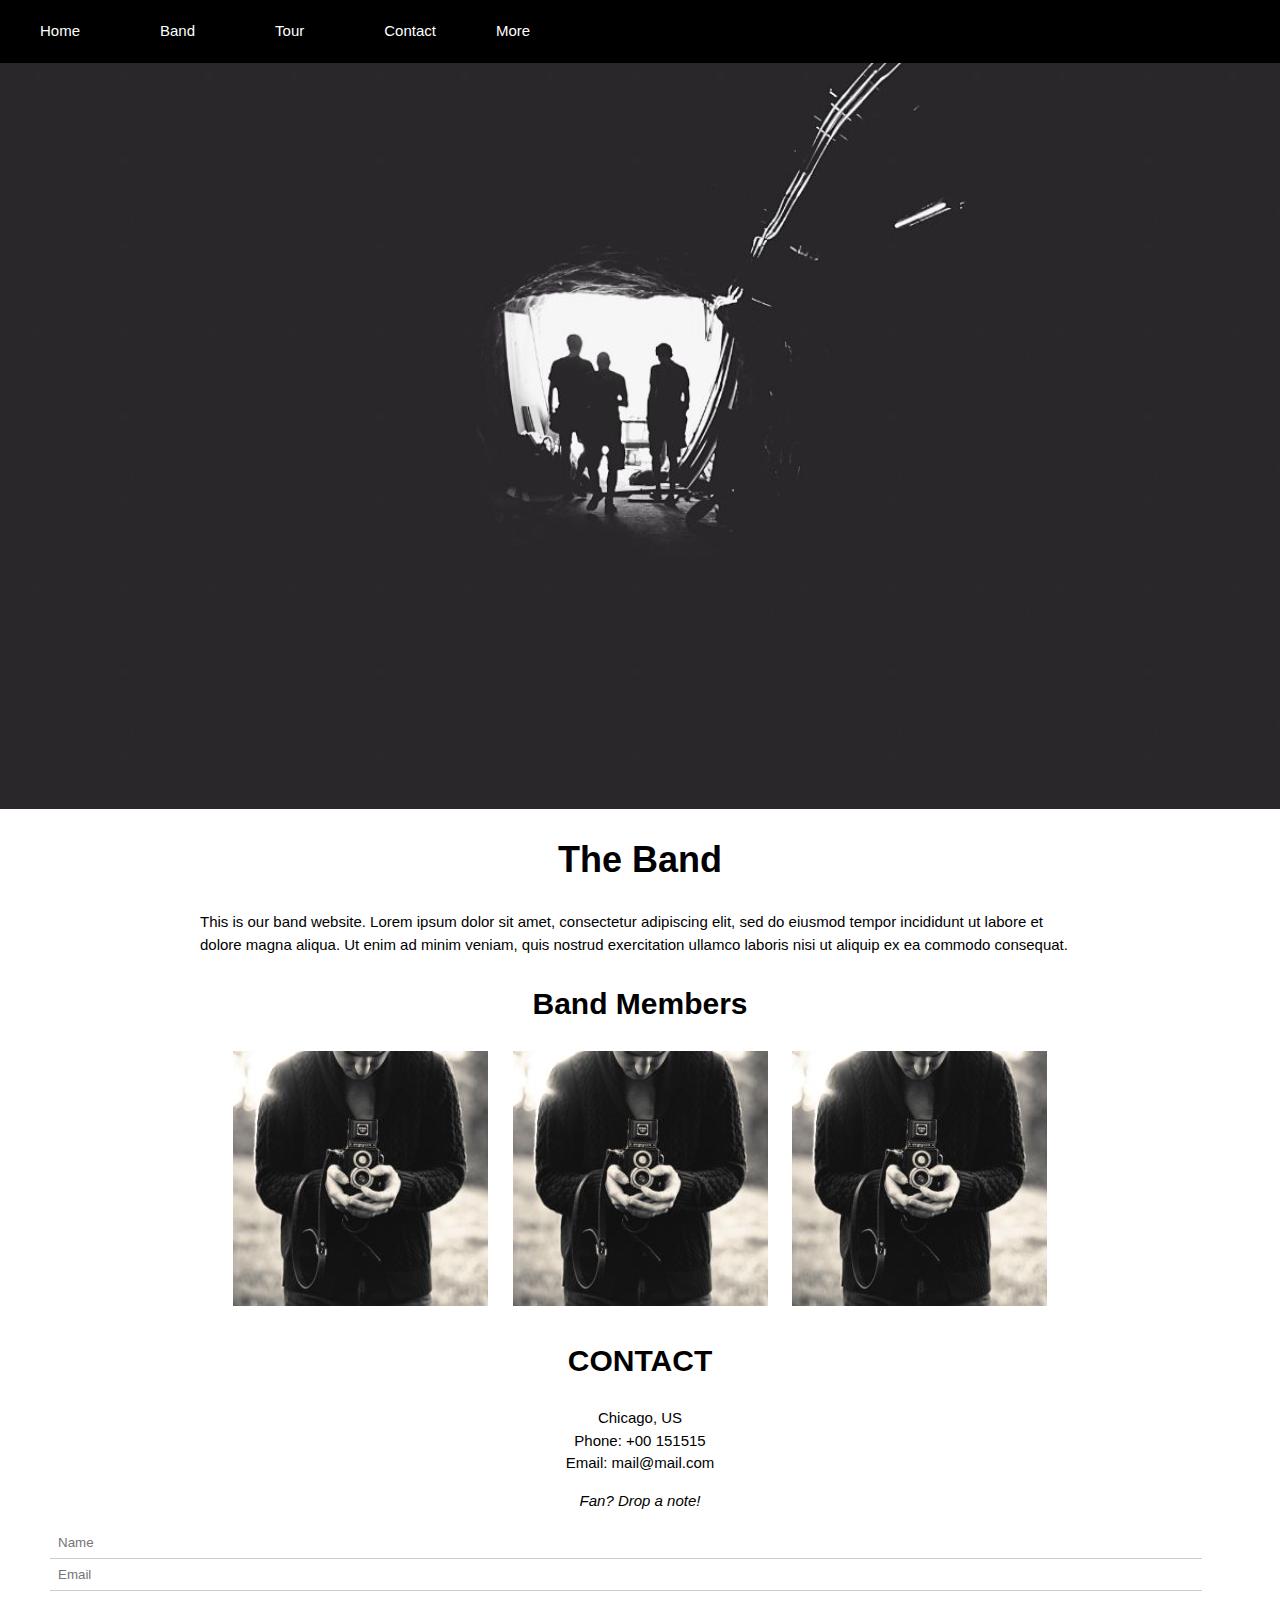
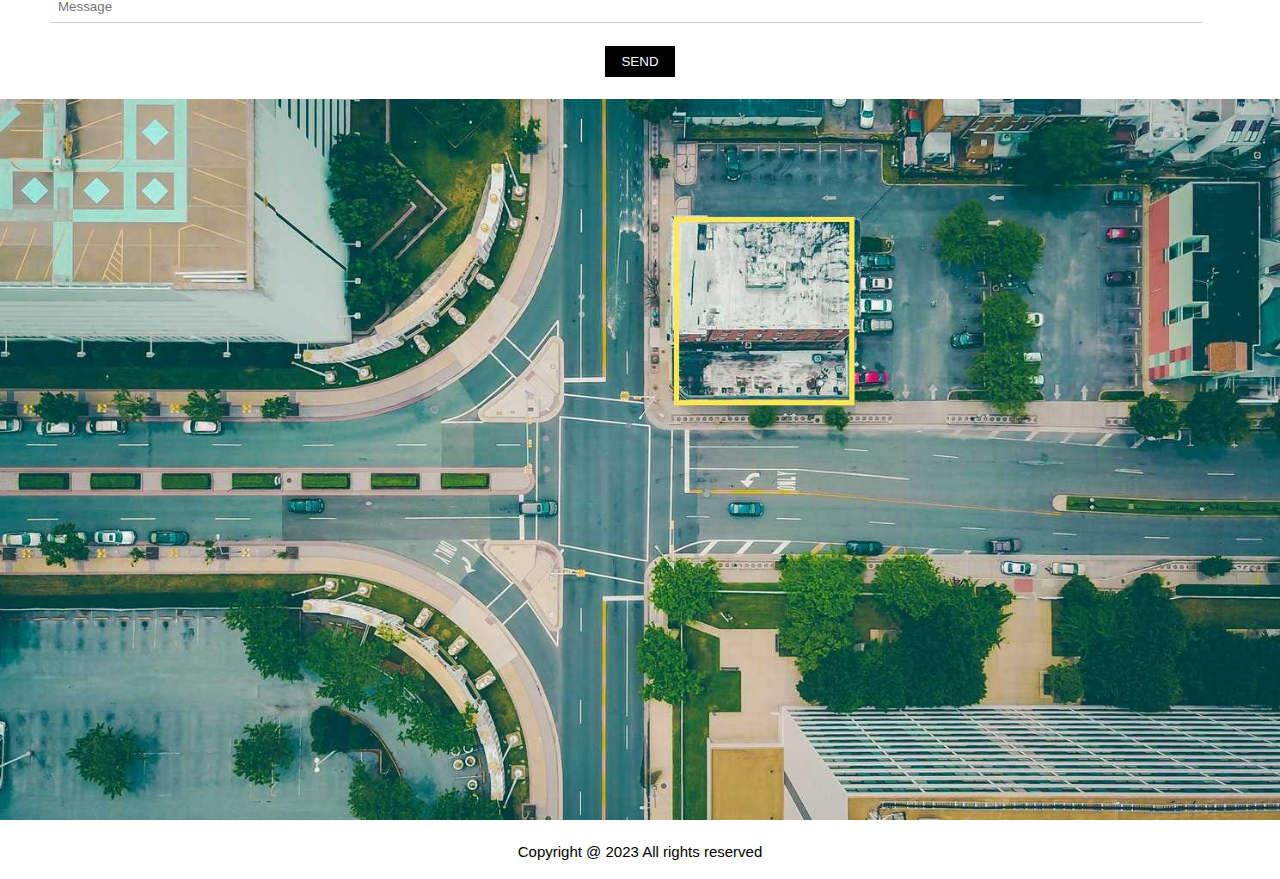
<file: Band_W3shools/index.html>
<!DOCTYPE html>
<html lang="en">
<head>
    <meta charset="UTF-8">
    <meta name="viewport" content="width=device-width, initial-scale=1.0">
    <title>Document</title>
    <link rel="stylesheet" href="style.css">
    <link rel="stylesheet" href="https://cdnjs.cloudflare.com/ajax/libs/font-awesome/6.4.2/css/all.min.css" integrity="sha512-z3gLpd7yknf1YoNbCzqRKc4qyor8gaKU1qmn+CShxbuBusANI9QpRohGBreCFkKxLhei6S9CQXFEbbKuqLg0DA==" crossorigin="anonymous" referrerpolicy="no-referrer" />
    
</head>
<body>
    
<!-- Navigation (Stays on Top) -->
<div class="navbar">
    <div class="items"><a href="#home">Home</a></div>
    <div class="items"><a href="#about">Band</a></div>
    <div class="items"><a href="#about">Tour</a></div>
    <div class="items"><a href="#contact">Contact</a></div>
    <div class="items"> More <i class="fa-solid fa-caret-down"></i>
        <div class="dropdown">
            
            <option class="opt" value="">Merchandise</option>
            <option class="opt" value="">Media</option>
            <option class="opt" value="">Extras</option>
        </div>
    </div>
    <div class="items fa-icon sc" id="icon">
        <a href=""> <i class="fa-solid search-bar fa-magnifying-glass"></i></a>
    </div>
</div>
    
    <!-- Start Content -->
    <div id="home" class="w3-content">
    
    <!-- Slides -->
    <img class="slides" src="img_la.jpg" width="100%" height="90%">
    <img class="slides" src="img_ny.jpg" width="100%" height="90%">
    <img class="slides" src="img_ch.jpg" width="100%" height="90%">
    <script>
    w3.slideshow(".slides", 1500);
    </script>
    
    <!-- About -->
    <div id="about" class="w3-container w3-padding-32">
    <h1 class="w3-center">The Band</h1>
    <p>This is our band website. Lorem ipsum dolor sit amet, consectetur adipiscing elit, sed do eiusmod tempor incididunt ut labore et dolore magna aliqua. Ut enim ad minim veniam, quis nostrud exercitation ullamco laboris nisi ut aliquip ex ea commodo consequat.</p>
    </div>
    
    <!-- Members -->
    <div id="members" class="w3-container w3-padding-32">
    <h2 class="w3-center">Band Members</h2>
    <div class="w3-row w3-center">
    
    <div class="w3-third">
    <img  src="img_bandmember.jpg" alt="Name1">
    </div>
    
    <div class="w3-third">
    <img src="img_bandmember.jpg" alt="Name2">
    </div>
    
    <div class="w3-third">
    <img src="img_bandmember.jpg" alt="Name3">
    </div>
    
    </div>
    </div>
    
    <!-- Contact -->
    <div id="contact" class="w3-container w3-center w3-padding-32">
    <h2 class="w3-wide">CONTACT</h2>
    Chicago, US<br>
    Phone: +00 151515<br>
    Email: mail@mail.com<br>
    <p class="w3-opacity w3-center"><i>Fan? Drop a note!</i></p>
    
    <form action="" target="_blank">
    <input class="w3-input" type="text" placeholder="Name" required name="Name">
    <input class="w3-input" type="text" placeholder="Email" required name="Email">
    <input class="w3-input" type="text" placeholder="Message" required name="Message"><br>
    <button class="w3-button w3-black" type="submit">SEND</button>
    </form>
    
    <br>
    <img src="map.jpg" class="w3-image" style="width:100%">
    <div id="footer">
    <p class="w3-center w3-padding">Copyright @ 2023 All rights reserved</p>
</div>
    </div>
    
    <!-- End Content -->
    </div>
    
</body>
<script src="script.js"></script>
<script src="script2.js"></script>
</html>
</file>
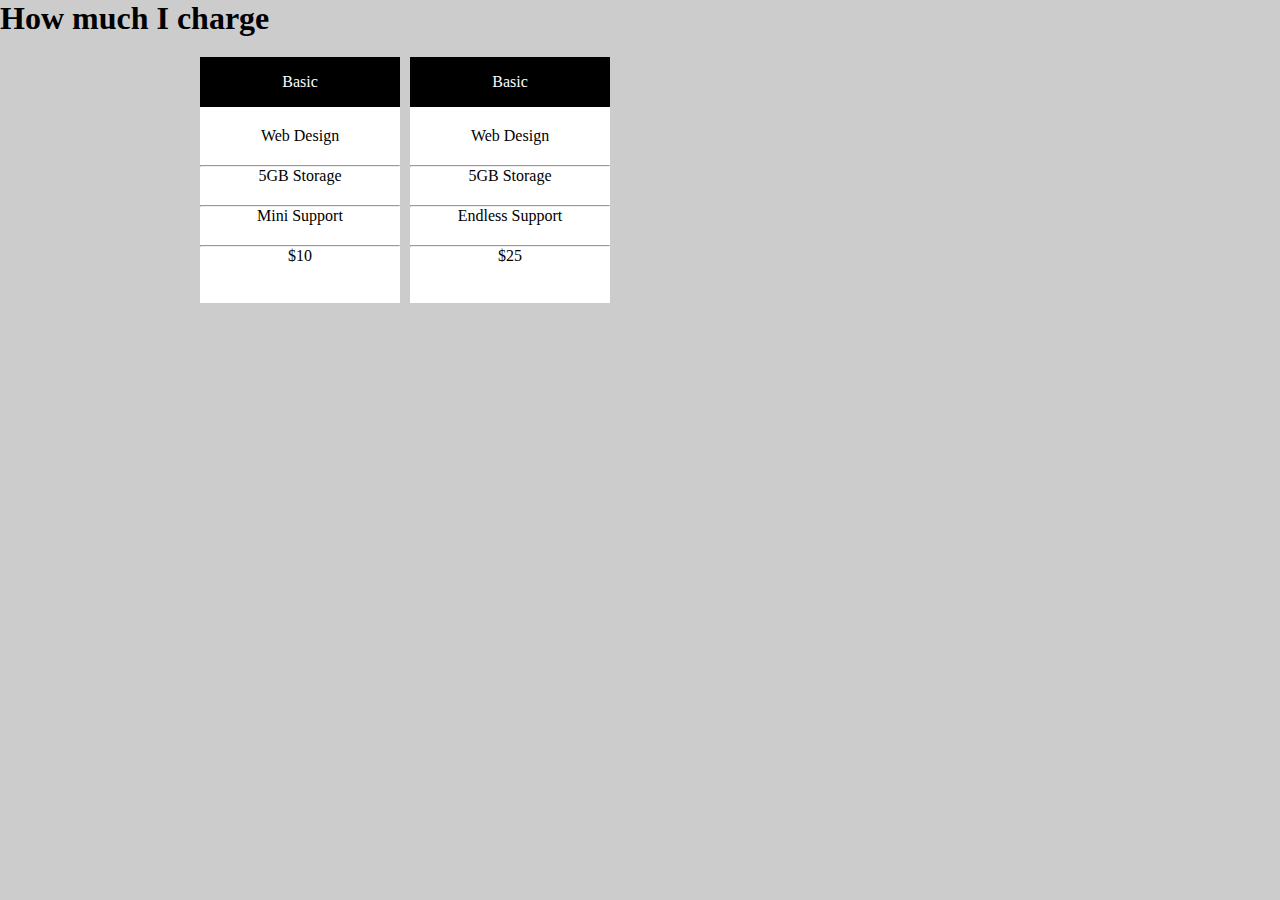
<file: charge section/index.html>
<!DOCTYPE html>
<html lang="en">
<head>
    <meta charset="UTF-8">
    <meta name="viewport" content="width=device-width, initial-scale=1.0">
    <title>Document</title>
    <style>
*{
    margin: 0;
    padding: 0;
    background-color: #ccc;
}
.container{
    margin-left: 200px;
    margin-right: 200px;
    display: flex;
   
    
}
.left{
    margin-right: 10px;
   margin-top: 20px;
    width: 200px;
    background-color: white;
}
.right{
    margin-right: 10px;
    margin-top: 20px;
    width: 200px;
    background-color: white;
}
.first{
    height: 50px;
    
    text-align: center;
    display: flex;
    align-items: center;
    justify-content: center;
    color: white;
    background-color: black;
}
div>li{

    list-style: none;
    margin-bottom: 20px;
    text-align: center;
    display: flex;
    align-items: center;
    justify-content: center;
    background-color: white;
    
}

    </style>
</head>
<body>
    <div class="chargesection">
        <h1>How much I charge</h1>
        <div class="container">
            <div class="left">
                <li class="first">Basic</li>
                <li>Web Design</li><hr>
                <li>5GB Storage</li><hr>
                <li>Mini Support</li><hr>
                <li>$10</li><br>
            </div>
            <div class="right">
                <li class="first">Basic</li>
                <li>Web Design</li><hr>
                <li>5GB Storage</li><hr>
                <li>Endless Support</li><hr>
                <li>$25</li>
            </di>
        </div>
    </div>
</body>
</html>
</file>
<file: Band_W3shools/style.css>
html {
    box-sizing: border-box;
}

*,
*:before,
*:after {
    box-sizing: inherit;
}

body {
    margin: 0;
    font-family: Verdana, sans-serif;
    font-size: 15px;
    line-height: 1.5;
    overflow-x: hidden;
}


/* navbar */
.navbar {
    width: 100vw;
    display: flex;
    background-color: black;
    position: sticky;
    top: 0;
}
.items {
    padding: 20px;
    color: white;
    /* margin-left: 20px;
    
    margin-right: 20px; */
    padding-left: 20px;
    padding-right: 20px;
}
.items a{
    text-decoration: none;
    padding: 20px;
    color: white;
    /* margin-left: 20px;
    
    margin-right: 20px; */
    padding-left: 20px;
    padding-right: 20px;
}
.items a:hover {
    background-color: white;
    color: black;
    cursor: pointer;
}
.fa-icon {
    margin-left: 670px;
    float: right;
}
/* Style for the hidden dropdown menu */
.dropdown {
    display: none;
    position: absolute;
    background-color: white;
    color: black;
    /* z-index: 1; */
}
.items:hover .dropdown {
    display: block;
}
.opt{
    margin-top: 10px;
}
.search-bar{
    color: white;
}
.sc:hover{
    background-color: black;
}


/* Heading styles */
h1 {
    font-size: 36px;
}

h2 {
    font-size: 30px;
}

h3 {
    font-size: 24px;
}

h4 {
    font-size: 20px;
}

h5 {
    font-size: 18px;
}

h6 {
    font-size: 16px;
}

/* Typography */
.small {
    font-size: 80%;
}

/* Button styles */
.button,
.w3-button {
    border: none;
    display: inline-block;
    padding: 8px 16px;
    vertical-align: middle;
    overflow: hidden;
    text-decoration: none;
    color: inherit;
    background-color: inherit;
    text-align: center;
    cursor: pointer;
    white-space: nowrap;
}

.button:hover {
    box-shadow: 0 8px 16px 0 rgba(0, 0, 0, 0.2), 0 6px 20px 0 rgba(0, 0, 0, 0.19);
}


.input {
    padding: 8px;
    display: block;
    border: none;
    border-bottom: 1px solid #ccc;
    width: 100%;
}

.select {
    padding: 9px 0;
    width: 100%;
    border: none;
    border-bottom: 1px solid #ccc;
}

/* Miscellaneous styles */
hr {
    border: 0;
    border-top: 1px solid #eee;
    margin: 20px 0;
}

.w3-center{
    text-align: center;
}
#about>p{
    margin-left: 200px;
    margin-right: 200px;
}
.w3-button{
    background-color: black;
    color: white;
}
.w3-button:hover{
    background-color: rgb(156, 153, 153);
    color: black;
}
.w3-input{
    margin-left: 50px;
    margin-right: 50px;
    padding:8px;
    display:block;
    border:none;
    border-bottom:
    1px solid #ccc;
    width:90%
}

.w3-third{
    display: inline;
    margin: 10px 10px;
}
</file>
